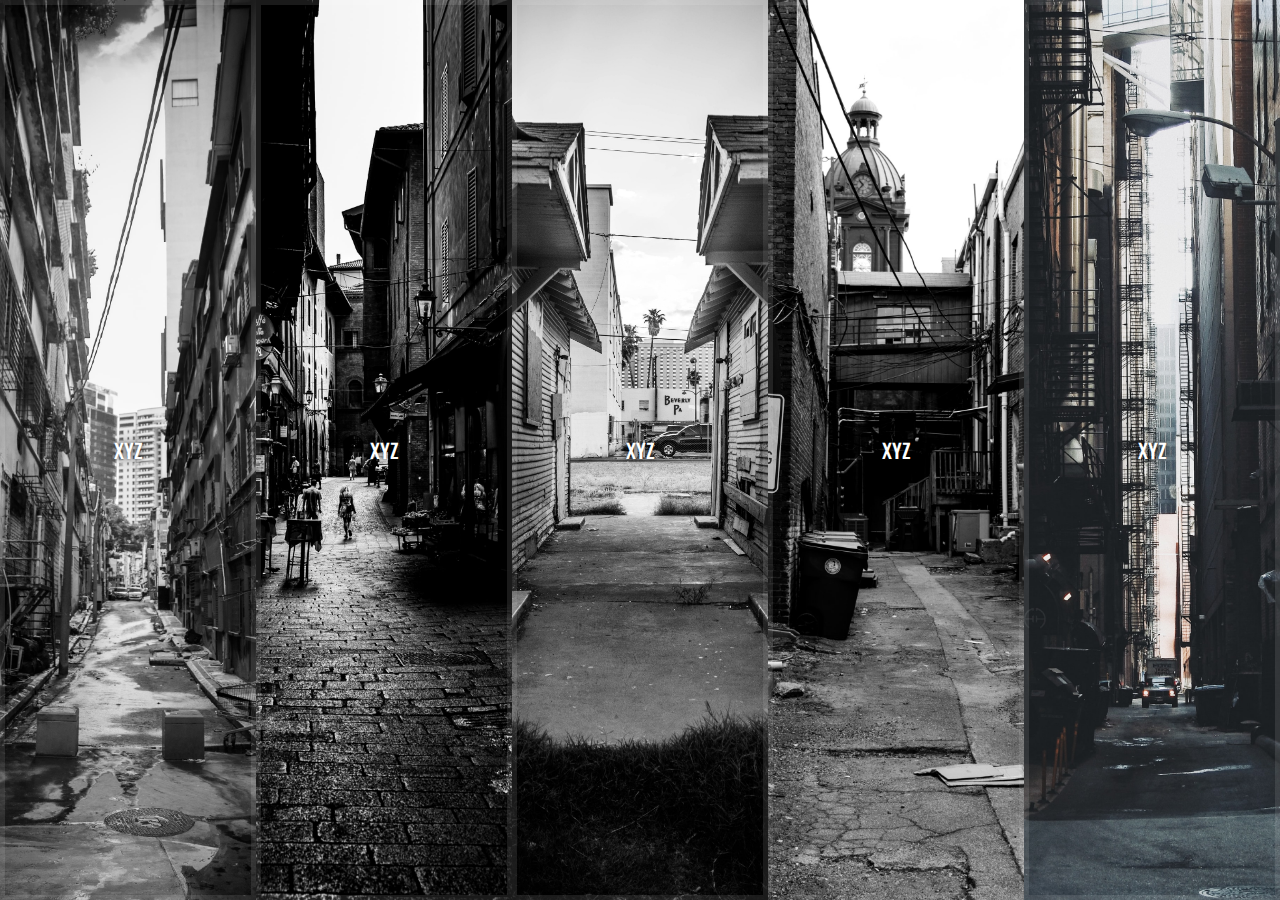
<file: flex-pannel-images/index.html>
<html lang="en">
<head>
    <meta charset="UTF-8">
    <meta name="viewport" content="width=device-width, initial-scale=1.0">
    <title>Document</title>
    <link rel="preconnect" href="https://fonts.gstatic.com">
    <link href="https://fonts.googleapis.com/css2?family=Oswald:wght@200;300;400;500;600;700&display=swap" rel="stylesheet">
    <link rel="stylesheet" href="./asset/css/main.css">
</head>
<body>
    <div class="panels">
        <div class="panel1 panel">
            <p>abc</p>
            <p>xyz</p>
            <p>abc</p>
        </div>
        <div class="panel2 panel">
            <p>abc</p>
            <p>xyz</p>
            <p>abc</p>
        </div>
        <div class="panel3 panel">
            <p>abc</p>
            <p>xyz</p>
            <p>abc</p>
        </div>
        <div class="panel4 panel">
            <p>abc</p>
            <p>xyz</p>
            <p>abc</p>
        </div>
        <div class="panel5 panel">
            <p>abc</p>
            <p>xyz</p>
            <p>abc</p>
        </div>
    </div>
    <script src="./asset/js/main.js"></script>
</body>
</html>
</file>
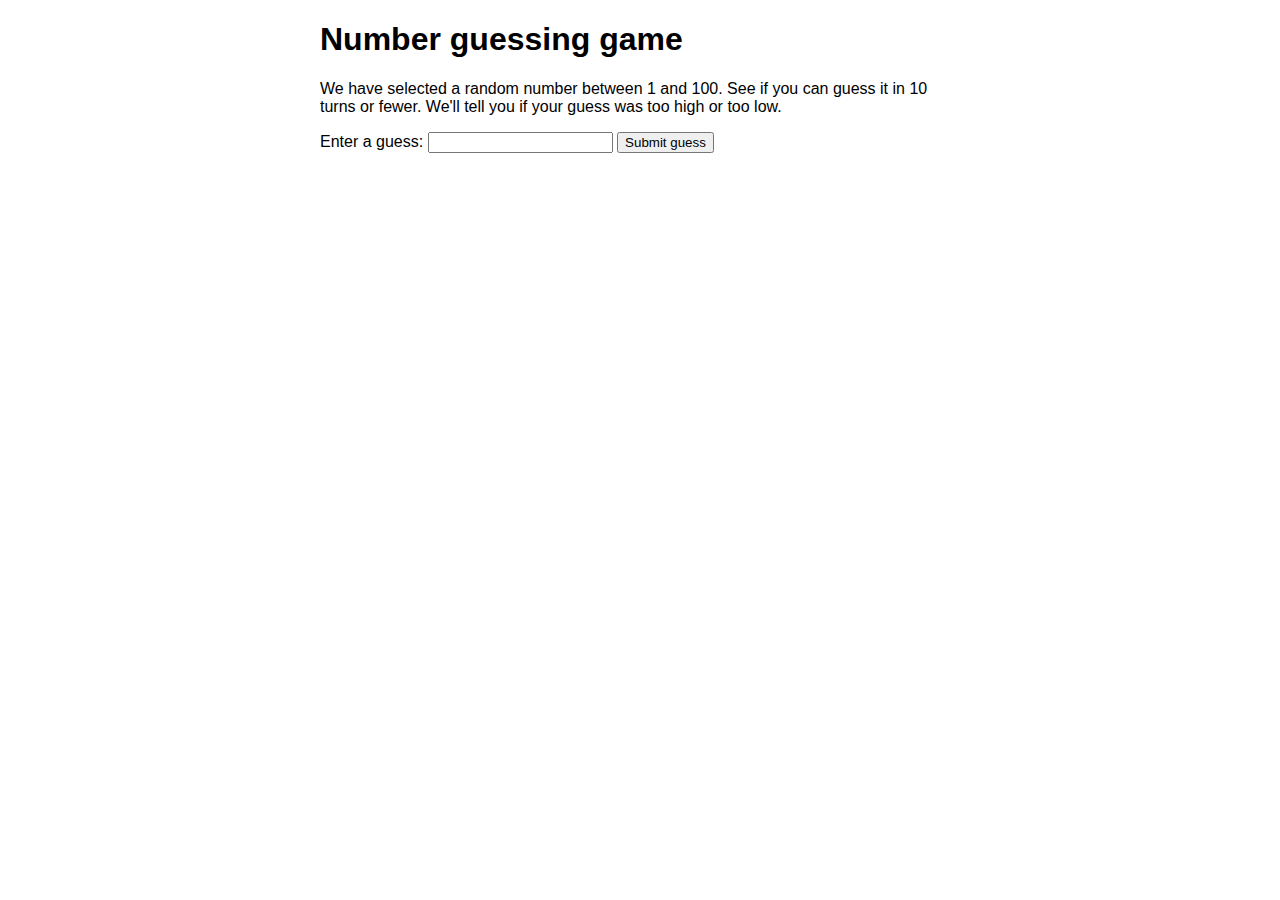
<file: guesting-number/index.html>
<!DOCTYPE html>
<html>
  <head>
    <meta charset="utf-8">

    <title>Number guessing game</title>

    <style>
      html {
        font-family: sans-serif;
      }

      body {
        width: 50%;
        max-width: 800px;
        min-width: 480px;
        margin: 0 auto;
      }

      .lastResult {
        color: white;
        padding: 3px;
      }
    </style>
  </head>

  <body>
    <h1>Number guessing game</h1>

    <p>We have selected a random number between 1 and 100. See if you can guess it in 10 turns or fewer. We'll tell you if your guess was too high or too low.</p>

    <div class="form">
      <label for="guessField">Enter a guess: </label>
      <input type="text" id="guessField" class="guessField">
      <input type="submit" value="Submit guess" class="guessSubmit">
    </div>

    <div class="resultParas">
      <p class="guesses"></p>
      <p class="lastResult"></p>
      <p class="lowOrHi"></p>
    </div>

    <script src="./asset/js/main.js"></script>
  </body>
</html>
</file>
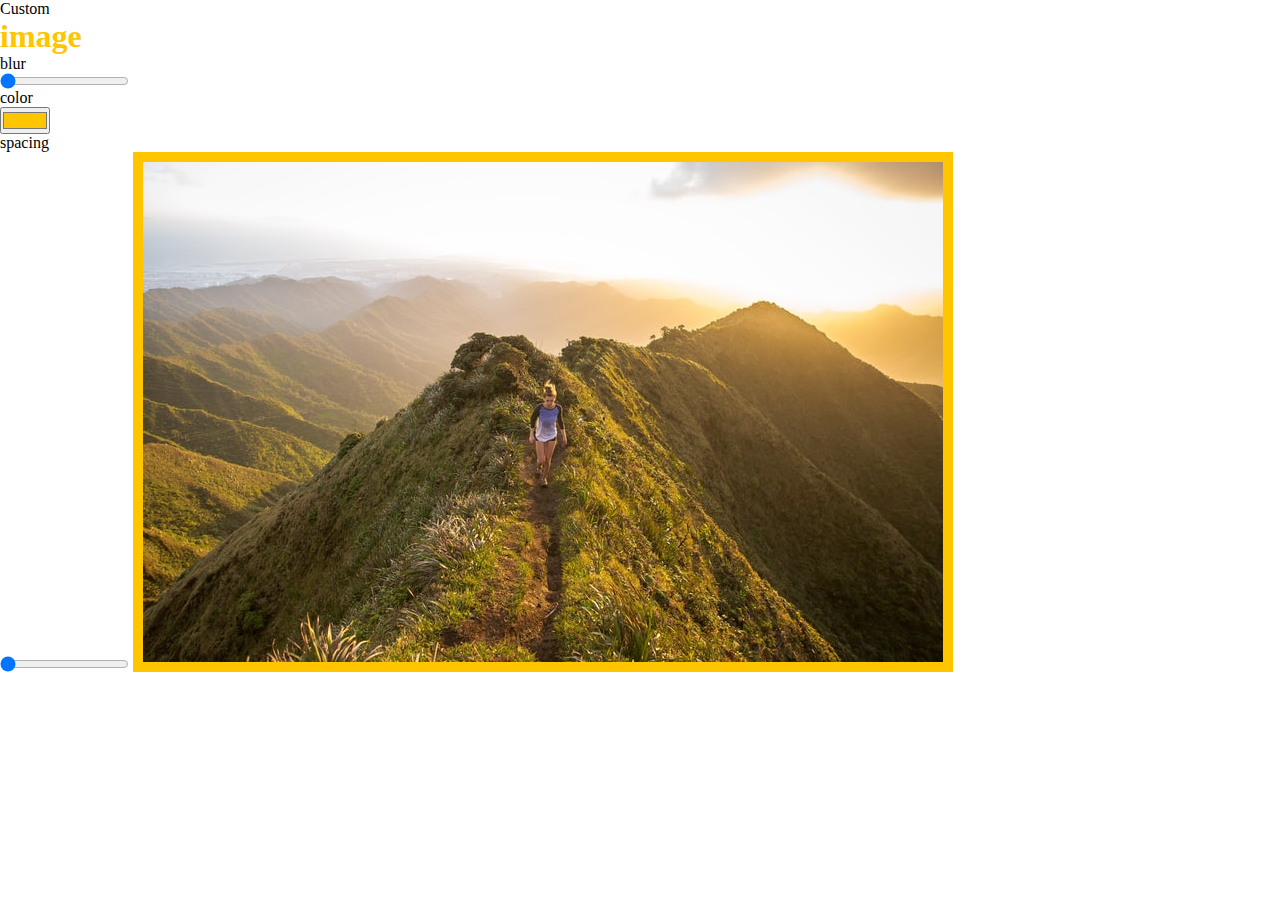
<file: image-custom/index.html>
<html lang="en">
<head>
    <meta charset="UTF-8">
    <meta name="viewport" content="width=device-width, initial-scale=1.0">
    <title>Document</title>
    <link rel="stylesheet" href="./asset/style.css">
</head>
<body>
    <div class="controls">
        <p>Custom <h1>image</h1></p>
        <p>blur</p>
        <input type="range" name="blur" min="0" max="25" value="0" data-sizing = "px">
        <p>color</p>
        <input type="color" name="color" value="#ffc600">
        <p class="spacing">spacing</p>
        <input type="range" name="spacing" min="10" max="200" value="10" data-sizing = "px">
        <img src="./asset/image/photo-1465188162913-8fb5709d6d57.jpg" alt="" srcset="">
    </div>
    

    <script src="./asset/js/main.js"></script>
</body>
</html>
</file>
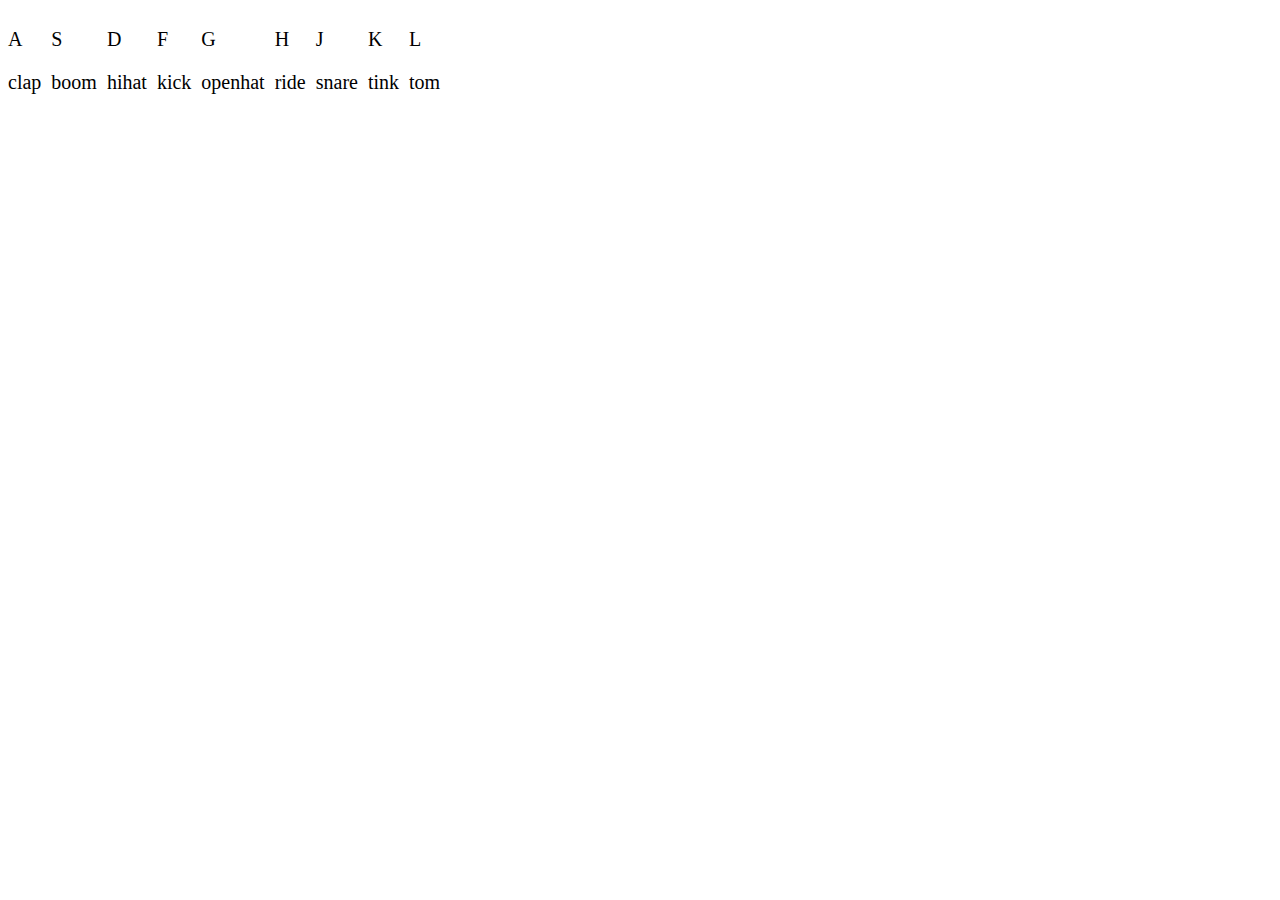
<file: Key-sound/index.html>
<html lang="en">
<head>
    <meta charset="UTF-8">
    <meta name="viewport" content="width=device-width, initial-scale=1.0">
    <title>Document</title>
    <link rel="stylesheet" href="./asset/style.scss">
</head>
<body>
    <div class="keys">
        <div data-key="65" class="key">
            <p class="key-info">A</p>
            <p class="key-sound">clap</p>
        </div>
        <div data-key="83" class="key">
            <p class="key-info">S</p>
            <p class="key-sound">boom</p>
        </div>
        <div data-key="68" class="key">
            <p class="key-info">D</p>
            <p class="key-sound">hihat</p>
        </div>
        <div data-key="70" class="key">
            <p class="key-info">F</p>
            <p class="key-sound">kick</p>
        </div>
        <div data-key="71" class="key">
            <p class="key-info">G</p>
            <p class="key-sound">openhat</p>
        </div>
        <div data-key="72" class="key">
            <p class="key-info">H</p>
            <p class="key-sound">ride</p>
        </div>
        <div data-key="74" class="key">
            <p class="key-info">J</p>
            <p class="key-sound">snare</p>
        </div>
        <div data-key="75" class="key">
            <p class="key-info">K</p>
            <p class="key-sound">tink</p>
        </div>
        <div data-key="76" class="key">
            <p class="key-info">L</p>
            <p class="key-sound">tom</p>
        </div>
    </div>
    
    <audio data-key="65" src="./asset/sound/clap.wav"></audio>
    <audio data-key="83" src="./asset/sound/boom.wav"></audio>
    <audio data-key="68" src="./asset/sound/hihat.wav"></audio>
    <audio data-key="70" src="./asset/sound/kick.wav"></audio>
    <audio data-key="71" src="./asset/sound/openhat.wav"></audio>
    <audio data-key="72" src="./asset/sound/ride.wav"></audio>
    <audio data-key="74" src="./asset/sound/snare.wav"></audio>
    <audio data-key="75" src="./asset/sound/tink.wav"></audio>
    <audio data-key="76" src="./asset/sound/tom.wav"></audio>
    <script src="./asset/main.js"></script>
</body>
</html>
</file>
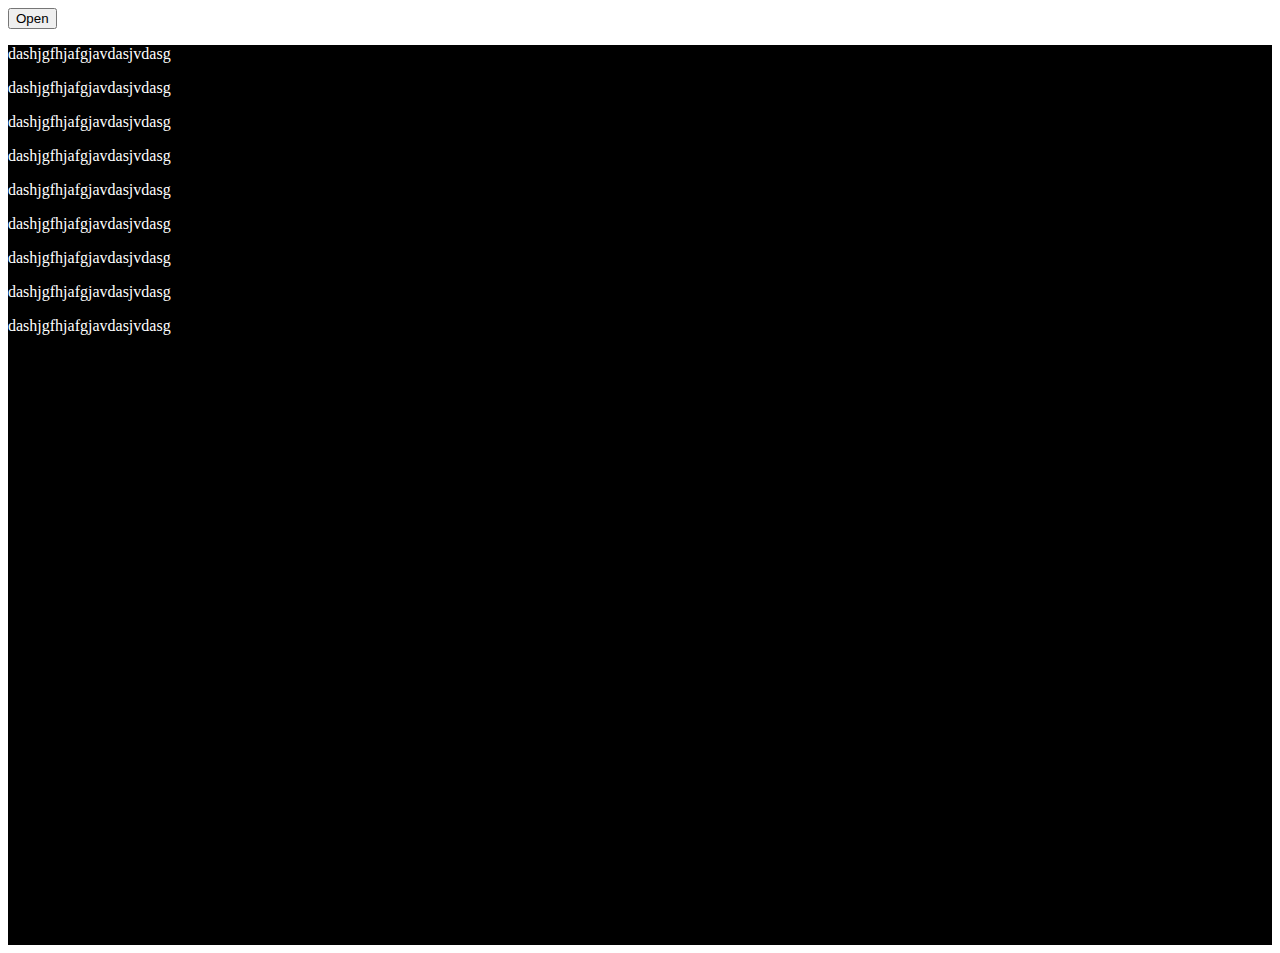
<file: modal-test/index.html>
<html lang="en">
<head>
    <meta charset="UTF-8">
    <meta name="viewport" content="width=device-width, initial-scale=1.0">
    <title>Document</title>
    <link rel="stylesheet" href="./asset/css/style.css">
</head>
<body>
    <button class="open">Open</button>
    <div class="modal">
        <p style="color: #fff;">dashjgfhjafgjavdasjvdasg</p>
        <p style="color: #fff;">dashjgfhjafgjavdasjvdasg</p>
        <p style="color: #fff;">dashjgfhjafgjavdasjvdasg</p>
        <p style="color: #fff;">dashjgfhjafgjavdasjvdasg</p>
        <p style="color: #fff;">dashjgfhjafgjavdasjvdasg</p>
        <p style="color: #fff;">dashjgfhjafgjavdasjvdasg</p>
        <p style="color: #fff;">dashjgfhjafgjavdasjvdasg</p>
        <p style="color: #fff;">dashjgfhjafgjavdasjvdasg</p>
        <p style="color: #fff;">dashjgfhjafgjavdasjvdasg</p>
    </div>
    <script src="./asset/js/main.js"></script>
</body>
</html>
</file>
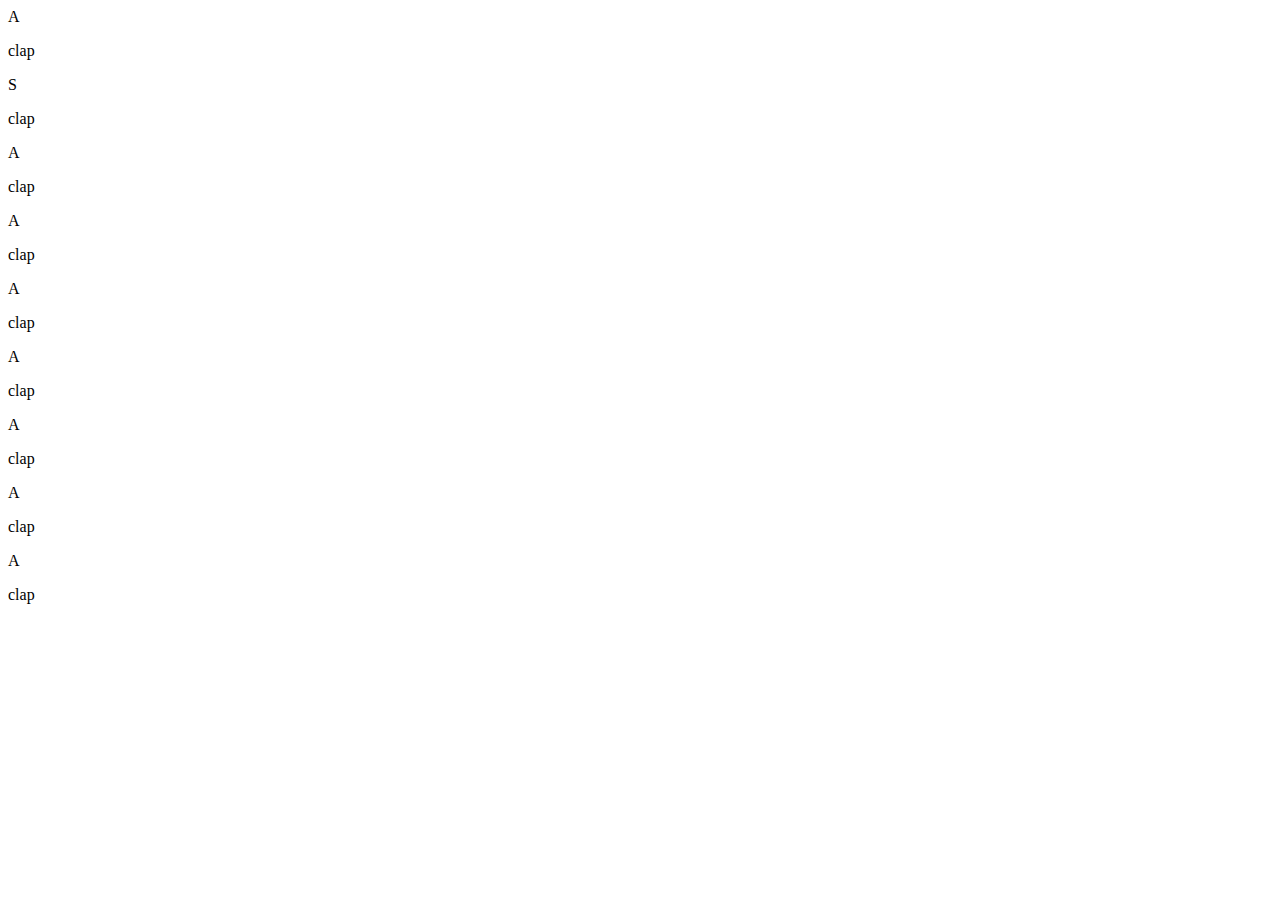
<file: New folder/index.html>
<html lang="en">
<head>
    <meta charset="UTF-8">
    <meta name="viewport" content="width=device-width, initial-scale=1.0">
    <title>Document</title>
    <link rel="stylesheet" href="./asset/style.scss">
</head>
<body>
    <div class="keys">
        <div data-key="65" class="key">
            <p class="key-info">A</p>
            <p class="key-sound">clap</p>
        </div>
        <div data-key="83" class="key">
            <p class="key-info">S</p>
            <p class="key-sound">clap</p>
        </div>
        <div data-key="68" class="key">
            <p class="key-info">A</p>
            <p class="key-sound">clap</p>
        </div>
        <div data-key="70" class="key">
            <p class="key-info">A</p>
            <p class="key-sound">clap</p>
        </div>
        <div data-key="71" class="key">
            <p class="key-info">A</p>
            <p class="key-sound">clap</p>
        </div>
        <div data-key="72" class="key">
            <p class="key-info">A</p>
            <p class="key-sound">clap</p>
        </div>
        <div data-key="74" class="key">
            <p class="key-info">A</p>
            <p class="key-sound">clap</p>
        </div>
        <div data-key="75" class="key">
            <p class="key-info">A</p>
            <p class="key-sound">clap</p>
        </div>
        <div data-key="76" class="key">
            <p class="key-info">A</p>
            <p class="key-sound">clap</p>
        </div>
    </div>
    <audio data-key=""></audio>
    <script src="./asset/main.js"></script>
</body>
</html>
</file>
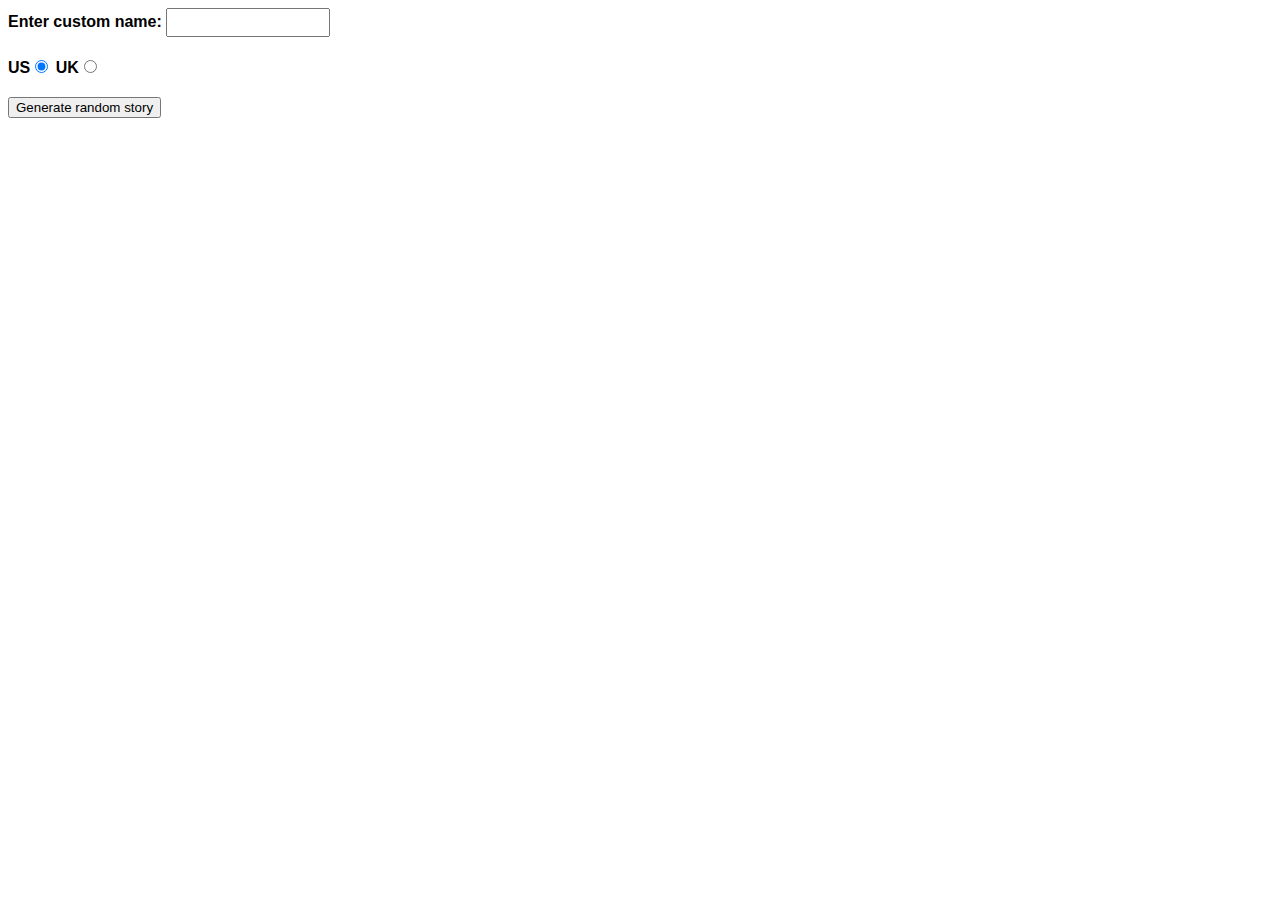
<file: project-mozilla/index.html>
<!DOCTYPE html>
<html>
  <head>
    <meta charset="utf-8">
    <meta http-equiv="X-UA-Compatible" content="IE=edge,chrome=1">
    <meta name="viewport" content="width=device-width">

    <title>Silly story generator</title>

    <style>

    body {
      font-family: helvetica, sans-serif;
      width: 350px;
    }

    label {
      font-weight: bold;  
    }

    div {
      padding-bottom: 20px;
    }

    input[type="text"] {
      padding: 5px;
      width: 150px;
    }

    p {
      background: #FFC125;
      color: #5E2612;
      padding: 10px;
      visibility: hidden;
    }

    </style>
  </head>

  <body>
    <div>
      <label for="customname">Enter custom name:</label>
      <input class="customname" type="text" placeholder="">
    </div>
    <div>
      <label for="us">US</label><input id="us" type="radio" name="ukus" value="us" checked>
      <label for="uk">UK</label><input id="uk" type="radio" name="ukus" value="uk">
    </div>
    <div>
      <button class="randomize">Generate random story</button>
    </div>
    <!-- Thanks a lot to Willy Aguirre for his help with the code for this assessment -->
    <p class="story"></p>
    

    <script src="./main.js"></script>
  </body>
</html>
</file>
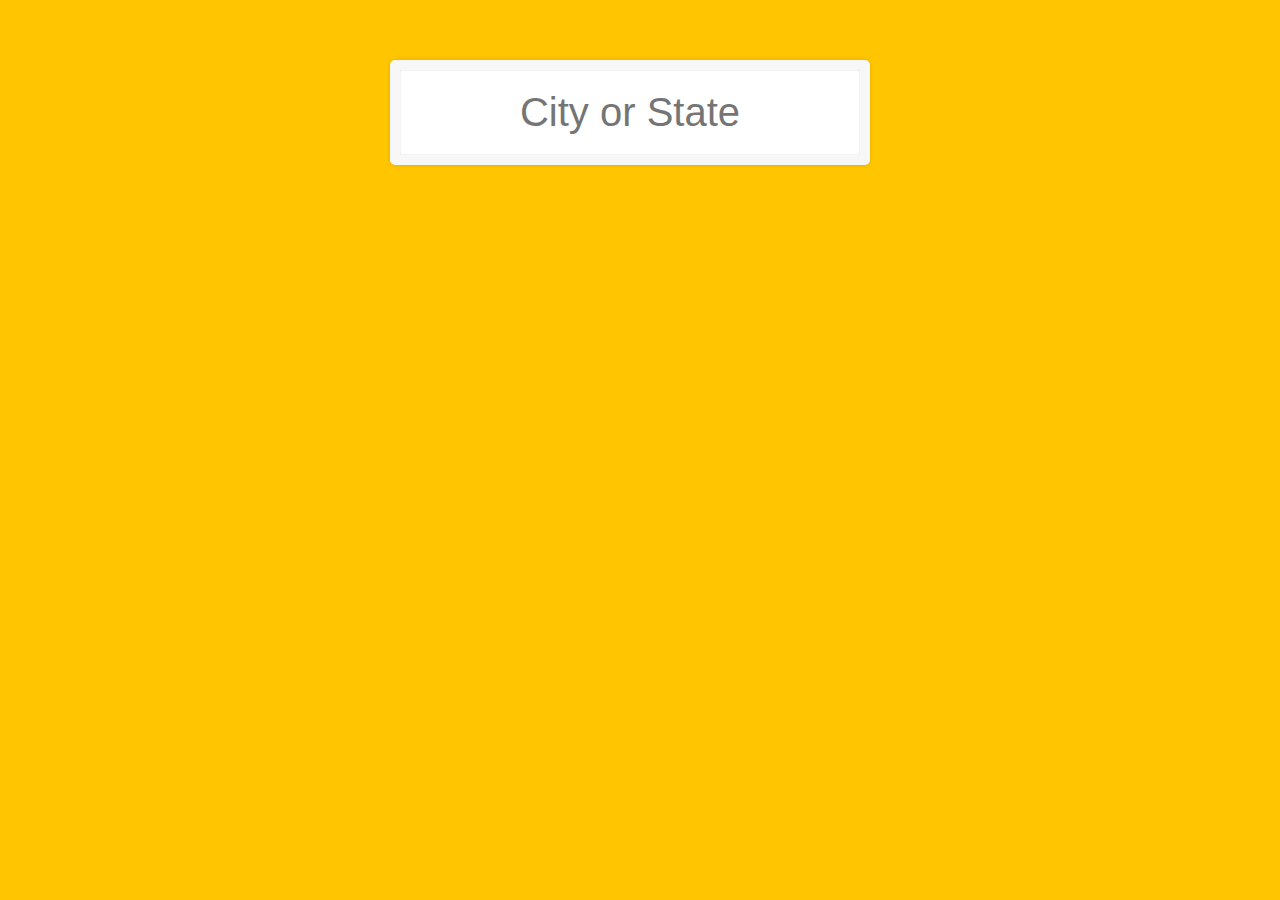
<file: searchAJAX/index.html>
<!DOCTYPE html>
<html lang="en">
<head>
    <meta charset="UTF-8">
    <meta name="viewport" content="width=device-width, initial-scale=1.0">
    <title>Document</title>
    <link rel="stylesheet" href="./asset/css/main.css">
    
</head>
<body> 
    <form class="search-form">
        <input type="text" class="search" placeholder="City or State">     
        <ul class="list-array"></ul>
    </form>
    
    <script src="./asset/js/main.js"></script>
</body>
</html>
</file>
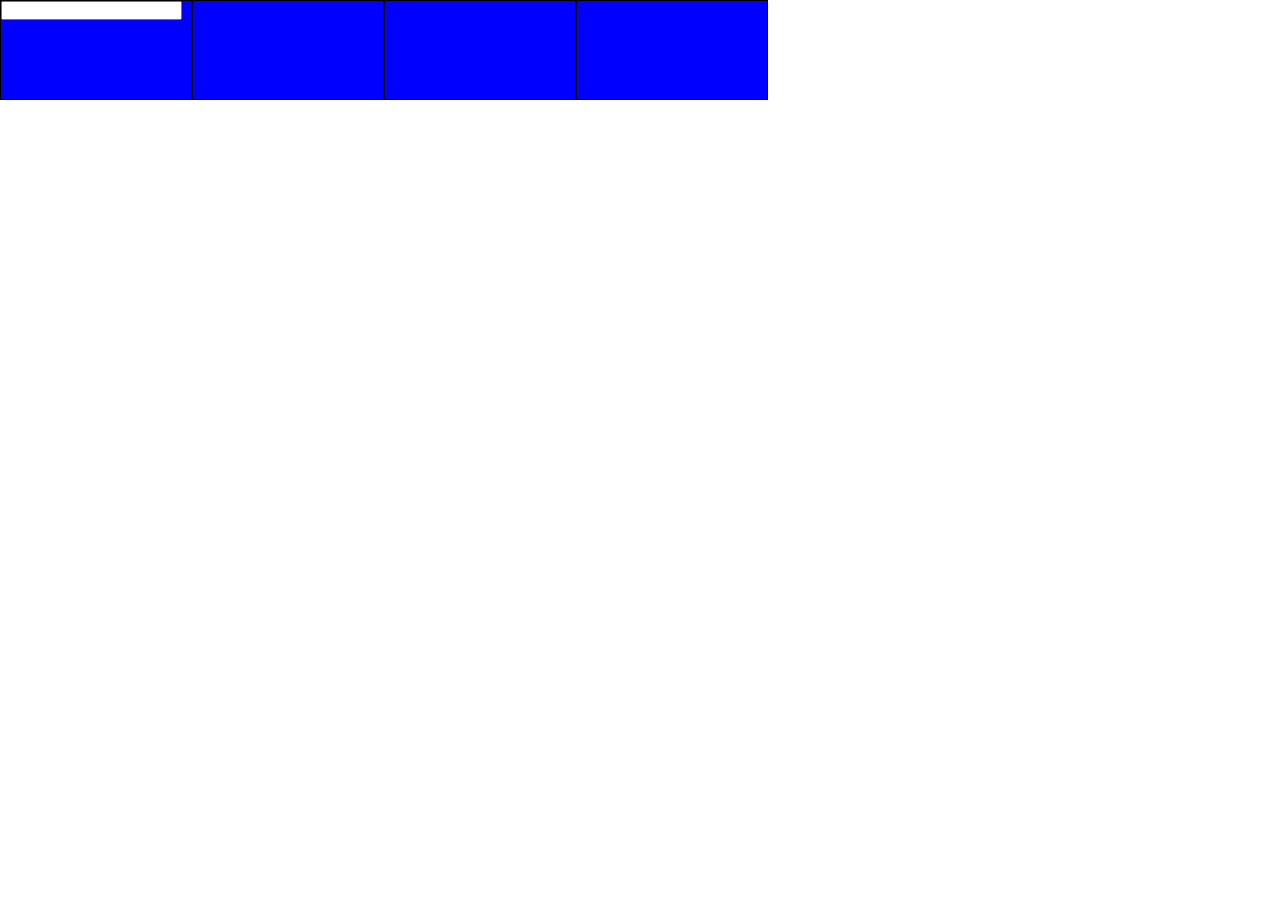
<file: weather-app/index.html>
<!DOCTYPE html>
<html lang="en">
<head>
    <meta charset="UTF-8">
    <meta name="viewport" content="width=device-width, initial-scale=1.0">
    <title>Document</title>
    <link rel="stylesheet" href="./asset/css/main.css">
</head>
<body>
    <div class="container">
        <div class="parent">
            <div class="child">
                <input type="text" class="input-num">
            </div>
            <div class="child">
                <ul class="list-array">
                    
                </ul>

            </div>
            <div class="child">

            </div>
            <div class="child">

            </div>
        </div>
    </div>
    <script src="/weather-app/asset/js/main.js"></script>
</body>
</html>
</file>
<file: flex-pannel-images/asset/css/main.css>
* {
  padding: 0;
  margin: 0;
  box-sizing: border-box; }

.panels {
  min-height: 100vh;
  overflow: hidden;
  display: flex; }
  .panels .panel {
    background: #680F9C;
    box-shadow: inset 0 0 0 5px rgba(255, 255, 255, 0.1);
    color: white;
    text-align: center;
    align-items: center;
    transition: font-size 0.7s cubic-bezier(0.61, -0.19, 0.7, -0.11), flex 0.7s cubic-bezier(0.61, -0.19, 0.7, -0.11), background 0.2s;
    font-size: 30px;
    flex: 1;
    background-size: cover;
    background-position: center;
    display: flex;
    flex-direction: column;
    justify-content: center; }
    .panels .panel > * {
      margin: 0;
      width: 100%;
      transition: transform 0.5s;
      flex: 1 0 auto;
      display: flex;
      justify-content: center;
      align-items: center; }
    .panels .panel > *:first-child {
      transform: translateY(-100%); }
    .panels .panel > *:nth-child(2) {
      transition: font-size 0.7s cubic-bezier(0.61, -0.19, 0.7, -0.11); }
    .panels .panel > *:last-child {
      transform: translateY(100%); }
    .panels .panel.active > *:last-child, .panels .panel.active > *:first-child {
      transform: none; }
    .panels .panel.open {
      flex: 5; }
      .panels .panel.open > *:nth-child(2) {
        font-size: 50; }
    .panels .panel p {
      text-transform: uppercase;
      font-family: 'Oswald', sans-serif;
      font-weight: 500;
      text-shadow: 0 0 4px rgba(0, 0, 0, 0.72), 0 0 14px rgba(0, 0, 0, 0.45);
      font-size: 20px; }
  .panels .panel1 {
    background: url(/flex-pannel-images/asset/image/aaron-lee-PwPe_6Y9qQQ-unsplash.jpg);
    background-repeat: no-repeat;
    background-position: center;
    background-size: cover; }
  .panels .panel2 {
    background: url(/flex-pannel-images/asset/image/marco-chilese-wHb7U7fOlYI-unsplash.jpg);
    background-repeat: no-repeat;
    background-position: center;
    background-size: cover; }
  .panels .panel3 {
    background: url(/flex-pannel-images/asset/image/matthew-pablico-GC5JA7olQrI-unsplash.jpg);
    background-repeat: no-repeat;
    background-position: center;
    background-size: cover; }
  .panels .panel4 {
    background: url(/flex-pannel-images/asset/image/michael-chambers--ztw5SjiIy8-unsplash.jpg);
    background-repeat: no-repeat;
    background-position: center;
    background-size: cover; }
  .panels .panel5 {
    background: url(/flex-pannel-images/asset/image/oleksandr-baiev-ceujGrnWxlE-unsplash.jpg);
    background-repeat: no-repeat;
    background-position: center;
    background-size: cover; }

/*# sourceMappingURL=main.css.map */
</file>
<file: image-custom/asset/style.css>
* {
  margin: 0;
  padding: 0;
  box-sizing: border-box; }

:root {
  --color:#ffc600;
  --spacing: 10px;
  --blur: 0px; }

img {
  padding: var(--spacing);
  background: var(--color);
  filter: blur(var(--blur)); }

h1 {
  color: var(--color); }

/*# sourceMappingURL=style.css.map */
</file>
<file: modal-test/asset/css/style.css>
.modal{
    height: 100vh;
    background-color: black;
}
</file>
<file: searchAJAX/asset/css/main.css>
* {
  margin: 0;
  padding: 0;
  box-sizing: border-box; }

.container {
  display: block; }
  .container .parent {
    display: flex;
    flex-wrap: wrap;
    flex-direction: row; }
    .container .parent .child {
      background-color: blue;
      width: 15%;
      height: 100px;
      border: 1px solid black; }

html {
  background: #ffc600;
  font-family: 'helvetica neue';
  font-size: 20px;
  font-weight: 200; }

.search {
  margin: 0;
  text-align: center;
  outline: 0;
  border: 10px solid #F7F7F7;
  width: 120%;
  left: -10px;
  top: 10px;
  position: relative;
  border-radius: 5px;
  font-size: 40px;
  padding: 20px;
  box-shadow: 0 0 5px rgba(0, 0, 0, 0.12), inset 0 0 2px rgba(0, 0, 0, 0.19); }

.search-form {
  max-width: 400px;
  margin: 50px auto;
  display: flex;
  flex-direction: column;
  align-items: center; }
  .search-form .list-array {
    display: block;
    margin-top: 10px;
    width: 100%; }
    .search-form .list-array li {
      border-bottom: 1px solid #D8D8D8;
      box-shadow: 0 0 10px rgba(0, 0, 0, 0.14);
      margin: 0;
      padding: 20px;
      transition: background 0.2s;
      display: flex;
      justify-content: space-between;
      text-transform: capitalize;
      width: 100%; }
    .search-form .list-array li:nth-child(odd) {
      transform: perspective(100px) rotateX(-3deg) translateY(3px);
      background: linear-gradient(to top, #ffffff 0%, #EFEFEF 100%); }
    .search-form .list-array li:nth-child(even) {
      transform: perspective(100px) rotateX(3deg) translateY(2px) scale(1.001);
      background: linear-gradient(to bottom, #ffffff 0%, #EFEFEF 100%); }
    .search-form .list-array .population {
      font-size: 15px; }

ul, li {
  list-style: none; }

.hl {
  background: #ffc600; }

/*# sourceMappingURL=main.css.map */
</file>
<file: weather-app/asset/css/main.css>
* {
  margin: 0;
  padding: 0;
  box-sizing: border-box; }

.container {
  display: block; }
  .container .parent {
    display: flex;
    flex-wrap: wrap;
    flex-direction: row; }
    .container .parent .child {
      background-color: blue;
      width: 15%;
      height: 100px;
      border: 1px solid black; }

@media screen and (max-width: 911px) {
  .child {
    display: none; } }

/*# sourceMappingURL=main.css.map */
</file>
